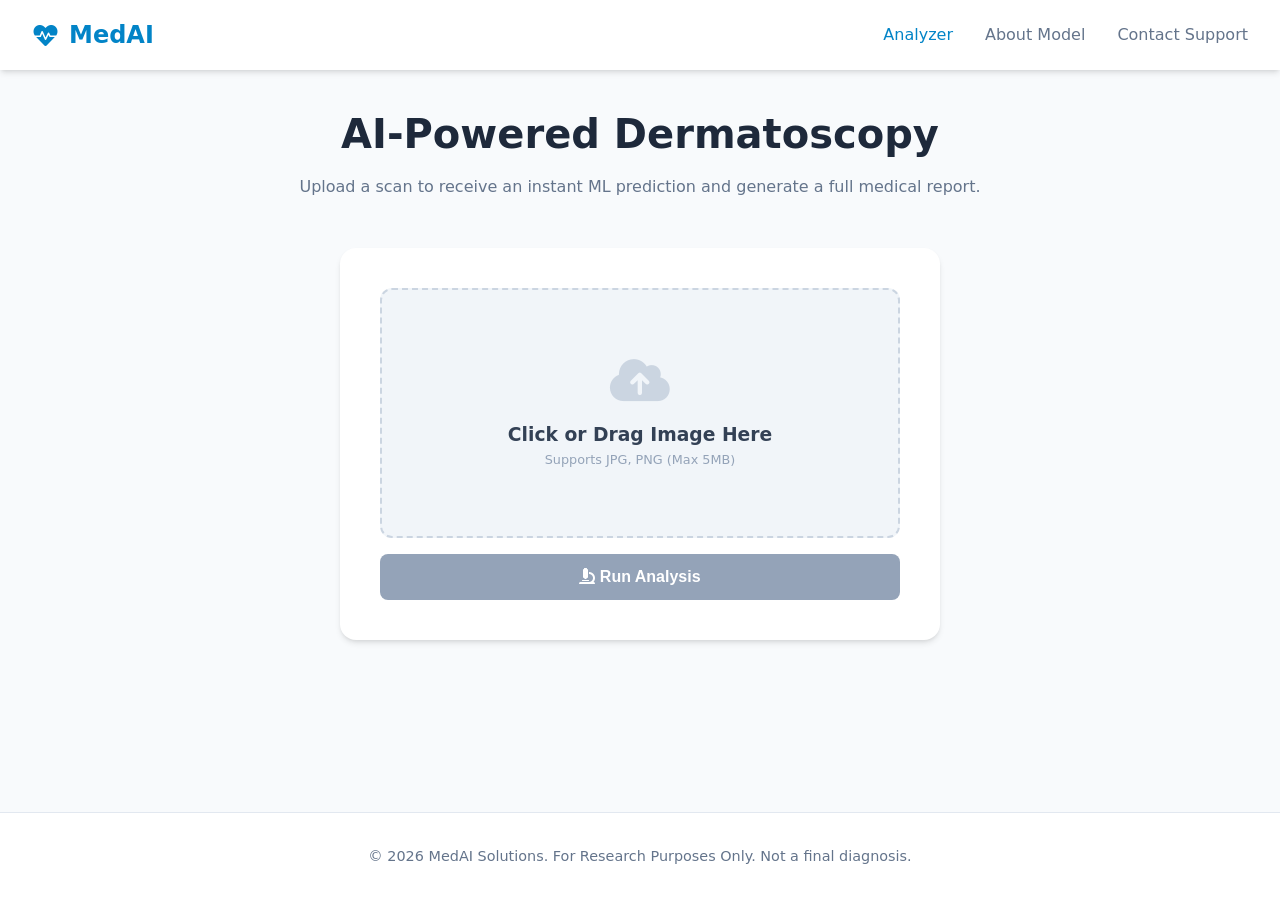
<file: index.html>
<!DOCTYPE html>
<html lang="en">

<head>
    <meta charset="UTF-8">
    <meta name="viewport" content="width=device-width, initial-scale=1.0">
    <title>Dashboard | MedAI Analysis</title>
    <link rel="stylesheet" href="style.css">
    <link rel="stylesheet" href="https://cdnjs.cloudflare.com/ajax/libs/font-awesome/6.0.0/css/all.min.css">
</head>

<body>

    <nav class="navbar">
        <a href="index.html" class="nav-brand">
            <i class="fa-solid fa-heart-pulse"></i> MedAI
        </a>
        <div class="nav-links">
            <a href="index.html" class="active">Analyzer</a>
            <a href="about.html">About Model</a>
            <a href="contact.html">Contact Support</a>
        </div>
    </nav>

    <div class="main-content">

        <div class="hero-section">
            <h1>AI-Powered Dermatoscopy</h1>
            <p style="color: var(--secondary);">Upload a scan to receive an instant ML prediction and generate a full
                medical report.</p>
        </div>

        <div class="card">

            <div class="upload-area" id="dropZone" onclick="document.getElementById('fileInput').click()">
                <img id="imagePreview" alt="Scan Preview">

                <div id="uploadPrompt">
                    <i class="fa-solid fa-cloud-arrow-up"
                        style="font-size: 3rem; color: #cbd5e1; margin-bottom: 1rem;"></i>
                    <h3>Click or Drag Image Here</h3>
                    <p style="font-size: 0.8rem; color: #94a3b8;">Supports JPG, PNG (Max 5MB)</p>
                </div>

                <input type="file" id="fileInput" hidden accept="image/*">
            </div>

            <button id="analyzeBtn" class="btn" disabled>
                <i class="fa-solid fa-microscope"></i> Run Analysis
            </button>

            <div id="result"></div>

            <div id="downloadBox" class="download-section">

                <div class="form-group">
                    <label>Report Language</label>
                    <select id="language">
                        <option value="English">English (Standard)</option>
                        <option value="French">French (Français)</option>
                        <option value="Arabic">Arabic (العربية)</option>
                        <option value="Spanish">Spanish (Español)</option>
                    </select>
                </div>

                <div class="form-group">
                    <label>Export Format</label>
                    <select id="reportType">
                        <option value="pdf">PDF Document (.pdf)</option>
                        <option value="word">Word Document (.docx)</option>
                    </select>
                </div>

                <button id="downloadBtn" class="btn" style="background-color: #475569;">
                    <i class="fa-solid fa-file-export"></i> Generate Medical Report
                </button>
            </div>
        </div>

    </div>

    <footer>
        <p>&copy; 2026 MedAI Solutions. For Research Purposes Only. Not a final diagnosis.</p>
    </footer>

    <script src="script.js"></script>
</body>

</html>
</file>
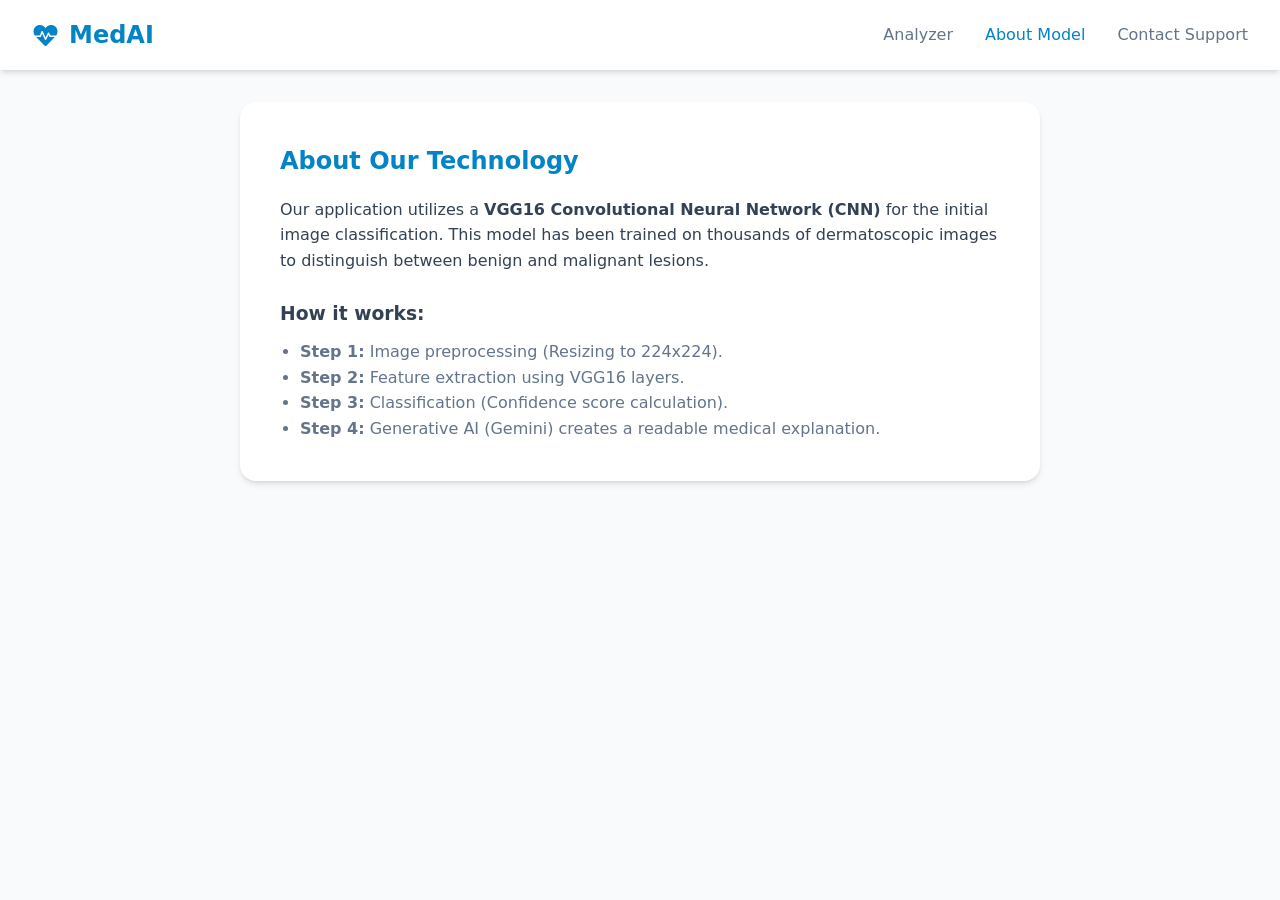
<file: about.html>
<!DOCTYPE html>
<html lang="en">

<head>
    <meta charset="UTF-8">
    <meta name="viewport" content="width=device-width, initial-scale=1.0">
    <title>About | MedAI Analysis</title>
    <link rel="stylesheet" href="style.css">
    <link rel="stylesheet" href="https://cdnjs.cloudflare.com/ajax/libs/font-awesome/6.0.0/css/all.min.css">
</head>

<body>

    <nav class="navbar">
        <a href="index.html" class="nav-brand">
            <i class="fa-solid fa-heart-pulse"></i> MedAI
        </a>
        <div class="nav-links">
            <a href="index.html">Analyzer</a>
            <a href="about.html" class="active">About Model</a>
            <a href="contact.html">Contact Support</a>
        </div>
    </nav>

    <div class="main-content">
        <div class="card" style="text-align: left; max-width: 800px;">
            <h2 style="color: var(--primary); margin-bottom: 1rem;">About Our Technology</h2>
            <p>Our application utilizes a <strong>VGG16 Convolutional Neural Network (CNN)</strong> for the initial
                image classification. This model has been trained on thousands of dermatoscopic images to distinguish
                between benign and malignant lesions.</p>
            <br>
            <h3>How it works:</h3>
            <ul style="margin-left: 20px; margin-top: 10px; color: var(--secondary);">
                <li><strong>Step 1:</strong> Image preprocessing (Resizing to 224x224).</li>
                <li><strong>Step 2:</strong> Feature extraction using VGG16 layers.</li>
                <li><strong>Step 3:</strong> Classification (Confidence score calculation).</li>
                <li><strong>Step 4:</strong> Generative AI (Gemini) creates a readable medical explanation.</li>
            </ul>
        </div>
    </div>

</body>

</html>
</file>
<file: style.css>
:root {
    --primary: #0284c7;
    /* Medical Blue */
    --primary-dark: #0369a1;
    --secondary: #64748b;
    --success: #16a34a;
    --danger: #dc2626;
    --bg: #f8fafc;
    --surface: #ffffff;
    --shadow: 0 4px 6px -1px rgb(0 0 0 / 0.1), 0 2px 4px -2px rgb(0 0 0 / 0.1);
}

* {
    box-sizing: border-box;
    margin: 0;
    padding: 0;
}

body {
    font-family: 'Segoe UI', system-ui, sans-serif;
    background-color: var(--bg);
    color: #334155;
    line-height: 1.6;
    display: flex;
    flex-direction: column;
    min-height: 100vh;
}

/* --- Navigation --- */
.navbar {
    background: var(--surface);
    box-shadow: var(--shadow);
    padding: 1rem 2rem;
    display: flex;
    justify-content: space-between;
    align-items: center;
    position: sticky;
    top: 0;
    z-index: 100;
}

.nav-brand {
    font-size: 1.5rem;
    font-weight: 700;
    color: var(--primary);
    text-decoration: none;
    display: flex;
    align-items: center;
    gap: 10px;
}

.nav-links {
    display: flex;
    gap: 2rem;
}

.nav-links a {
    text-decoration: none;
    color: var(--secondary);
    font-weight: 500;
    transition: color 0.2s;
}

.nav-links a:hover,
.nav-links a.active {
    color: var(--primary);
}

/* --- Layout --- */
.main-content {
    flex: 1;
    /* Pushes footer down */
    max-width: 1200px;
    margin: 0 auto;
    width: 100%;
    padding: 2rem;
}

.hero-section {
    text-align: center;
    margin-bottom: 3rem;
}

.hero-section h1 {
    color: #1e293b;
    font-size: 2.5rem;
    margin-bottom: 0.5rem;
}

.card {
    background: var(--surface);
    padding: 2.5rem;
    border-radius: 16px;
    box-shadow: var(--shadow);
    max-width: 600px;
    margin: 0 auto;
}

/* --- Upload Area --- */
.upload-area {
    border: 2px dashed #cbd5e1;
    border-radius: 12px;
    padding: 2rem;
    text-align: center;
    cursor: pointer;
    transition: all 0.3s ease;
    background: #f1f5f9;
    min-height: 250px;
    display: flex;
    flex-direction: column;
    justify-content: center;
    align-items: center;
}

.upload-area:hover {
    border-color: var(--primary);
    background: #e0f2fe;
}

#imagePreview {
    max-width: 100%;
    max-height: 300px;
    border-radius: 8px;
    display: none;
    box-shadow: var(--shadow);
}

/* --- Buttons & Inputs --- */
.btn {
    background-color: var(--primary);
    color: white;
    border: none;
    padding: 14px 20px;
    border-radius: 8px;
    font-weight: 600;
    font-size: 1rem;
    cursor: pointer;
    width: 100%;
    margin-top: 1rem;
    transition: background 0.2s;
}

.btn:hover:not(:disabled) {
    background-color: var(--primary-dark);
}

.btn:disabled {
    background-color: #94a3b8;
    cursor: not-allowed;
}

.form-group {
    margin-bottom: 1rem;
    text-align: left;
}

label {
    display: block;
    margin-bottom: 0.5rem;
    font-weight: 500;
    font-size: 0.9rem;
}

select {
    width: 100%;
    padding: 10px;
    border: 1px solid #cbd5e1;
    border-radius: 8px;
    background-color: white;
    font-size: 1rem;
}

/* --- Results --- */
#result {
    margin-top: 2rem;
    padding: 1.5rem;
    border-radius: 8px;
    display: none;
    text-align: center;
    animation: fadeIn 0.5s ease;
}

.result-cancerous {
    background: #fef2f2;
    color: var(--danger);
    border: 1px solid #fca5a5;
}

.result-non-cancerous {
    background: #f0fdf4;
    color: var(--success);
    border: 1px solid #86efac;
}

.download-section {
    margin-top: 2rem;
    padding-top: 2rem;
    border-top: 1px solid #e2e8f0;
    display: none;
}

/* --- Footer --- */
footer {
    text-align: center;
    padding: 2rem;
    color: var(--secondary);
    font-size: 0.9rem;
    border-top: 1px solid #e2e8f0;
    background: white;
}

@keyframes fadeIn {
    from {
        opacity: 0;
        transform: translateY(10px);
    }

    to {
        opacity: 1;
        transform: translateY(0);
    }
}
</file>
